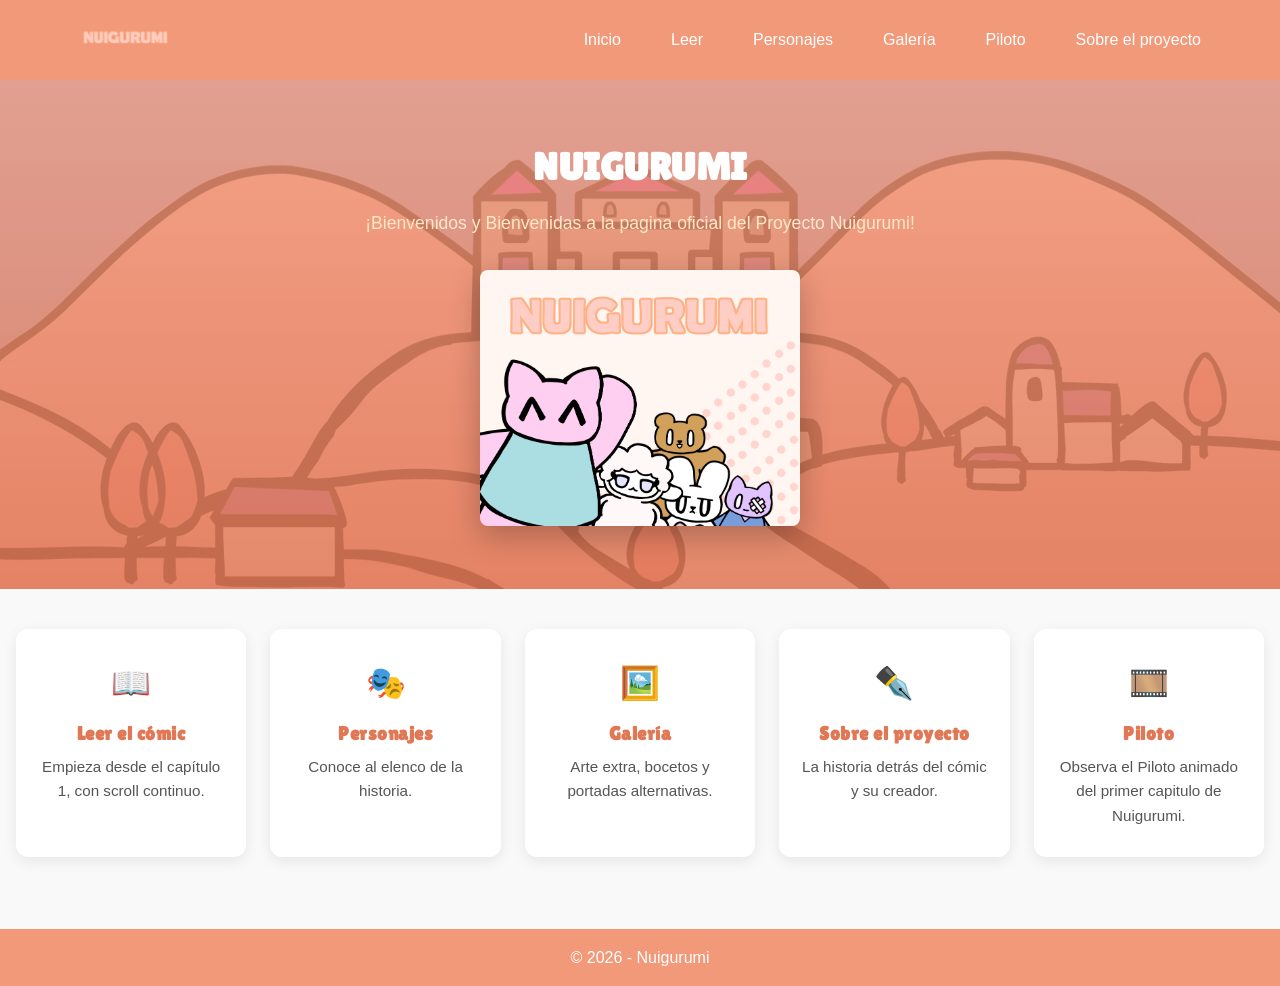
<file: index.html>
<!DOCTYPE html>
<html lang="es">
<head>
    <meta charset="UTF-8">
    <meta name="viewport" content="width=device-width, initial-scale=1.0">
    <title>Nuigurumi</title>
    <link rel="preconnect" href="https://fonts.googleapis.com">
    <link rel="preconnect" href="https://fonts.gstatic.com" crossorigin>
    <link href="https://fonts.googleapis.com/css2?family=Lilita+One&display=swap" rel="stylesheet">
    <link rel="stylesheet" href="estilos.css">
</head>
<body>
<header class="header">
  <nav class="navbar">
    <a href="index.html" class="logo">
      <img src="Multimedia/Nuigurumi.png" alt="Logo" />
    </a>

    <input type="checkbox" id="menu-toggle" class="menu-toggle" />
    <label for="menu-toggle" class="hamburger">
      <span></span>
      <span></span>
      <span></span>
    </label>

    <ul class="nav-links">
      <li><a href="index.html">Inicio</a></li>
      <li><a href="leer-cap1.html">Leer</a></li>
      <li><a href="personajes.html">Personajes</a></li>
      <li><a href="galeria.html">Galería</a></li>
      <li><a href="piloto.html">Piloto</a></li>
      <li><a href="sobre.html">Sobre el proyecto</a></li>
    </ul>
  </nav>
</header>

<section class="comic-hero">
  <h1>NUIGURUMI</h1>
  <p>¡Bienvenidos y Bienvenidas a la pagina oficial del Proyecto Nuigurumi!</p>
  <img src="Multimedia/Portada.png" alt="Portada del cómic" class="comic-portada">
</section>

<div class="comic-menu">
  <a href="leer-cap1.html" class="comic-card">
    <span class="icono">📖</span>
    <h3>Leer el cómic</h3>
    <p>Empieza desde el capítulo 1, con scroll continuo.</p>
  </a>
  <a href="personajes.html" class="comic-card">
    <span class="icono">🎭</span>
    <h3>Personajes</h3>
    <p>Conoce al elenco de la historia.</p>
  </a>
  <a href="galeria.html" class="comic-card">
    <span class="icono">🖼️</span>
    <h3>Galería</h3>
    <p>Arte extra, bocetos y portadas alternativas.</p>
  </a>
  <a href="sobre.html" class="comic-card">
    <span class="icono">✒️</span>
    <h3>Sobre el proyecto</h3>
    <p>La historia detrás del cómic y su creador.</p>
  </a>
    <a href="piloto.html" class="comic-card">
    <span class="icono">🎞️</span>
    <h3>Piloto</h3>
    <p>Observa el Piloto animado del primer capitulo de Nuigurumi.</p>
  </a>
</div>

<footer>
    <p>&copy; 2026 - Nuigurumi</p>
</footer>
</body>
</html>
</file>
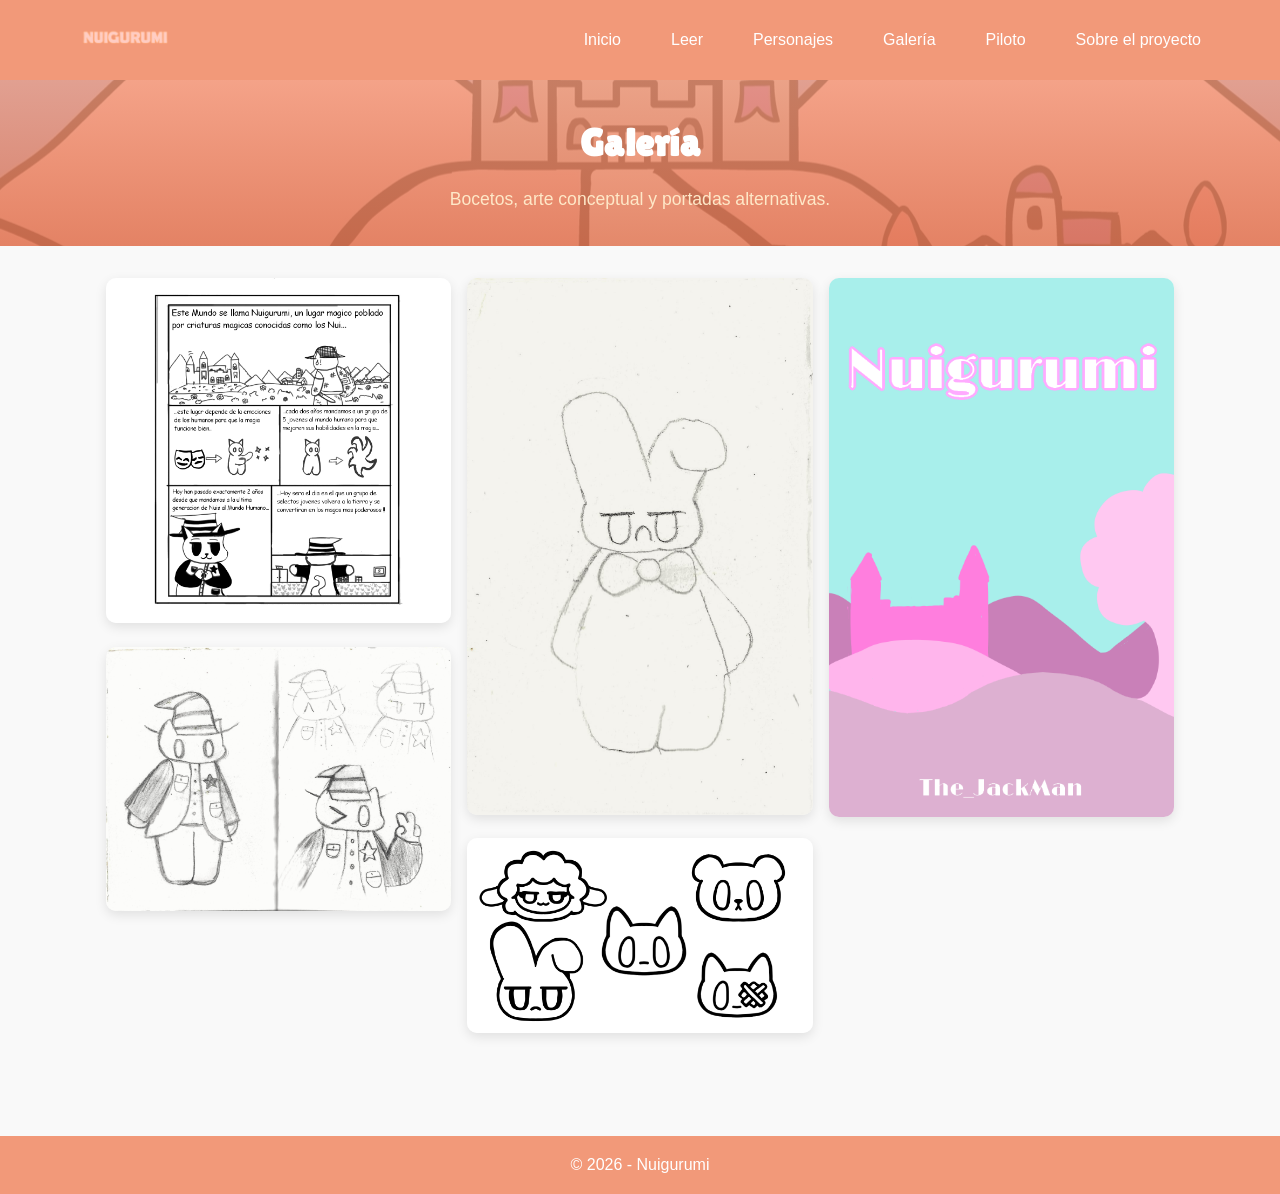
<file: galeria.html>
<!DOCTYPE html>
<html lang="es">
<head>
    <meta charset="UTF-8">
    <meta name="viewport" content="width=device-width, initial-scale=1.0">
    <title>Nuigurumi</title>
    <link rel="preconnect" href="https://fonts.googleapis.com">
    <link rel="preconnect" href="https://fonts.gstatic.com" crossorigin>
    <link href="https://fonts.googleapis.com/css2?family=Lilita+One&display=swap" rel="stylesheet">
    <link rel="stylesheet" href="estilos.css">
</head>
<body>
<header class="header">
  <nav class="navbar">
    <a href="index.html" class="logo">
      <img src="Multimedia/Nuigurumi.png" alt="Logo" />
    </a>

    <input type="checkbox" id="menu-toggle" class="menu-toggle" />
    <label for="menu-toggle" class="hamburger">
      <span></span>
      <span></span>
      <span></span>
    </label>

    <ul class="nav-links">
      <li><a href="index.html">Inicio</a></li>
      <li><a href="leer-cap1.html">Leer</a></li>
      <li><a href="personajes.html">Personajes</a></li>
      <li><a href="galeria.html">Galería</a></li>
      <li><a href="piloto.html">Piloto</a></li>
      <li><a href="sobre.html">Sobre el proyecto</a></li>
    </ul>
  </nav>
</header>

<section class="comic-hero" style="padding: 2rem 1rem;">
  <h1>Galería</h1>
  <p>Bocetos, arte conceptual y portadas alternativas.</p>
</section>

<!--
  INSTRUCCIONES: agrega una <img> por cada pieza de arte extra.
  El diseño acomoda las imágenes en columnas tipo "mosaico" automáticamente.
-->
<div class="galeria-grid">
  <img src="Multimedia/WhatsApp Image 2026-08-07 at 6.08.18 PM.jpeg" alt="Arte 1">
  <img src="Multimedia/Ofelia_1.jpg" alt="Arte 2">
  <img src="Multimedia/BomBon.jpg" alt="Arte 3">
  <img src="Multimedia/todo el grupo.png" alt="Arte 4">
  <img src="Multimedia/PortadaVieja.png" alt="Arte 5">
</div>

<footer>
    <p>&copy; 2026 - Nuigurumi</p>
</footer>
</body>
</html>
</file>
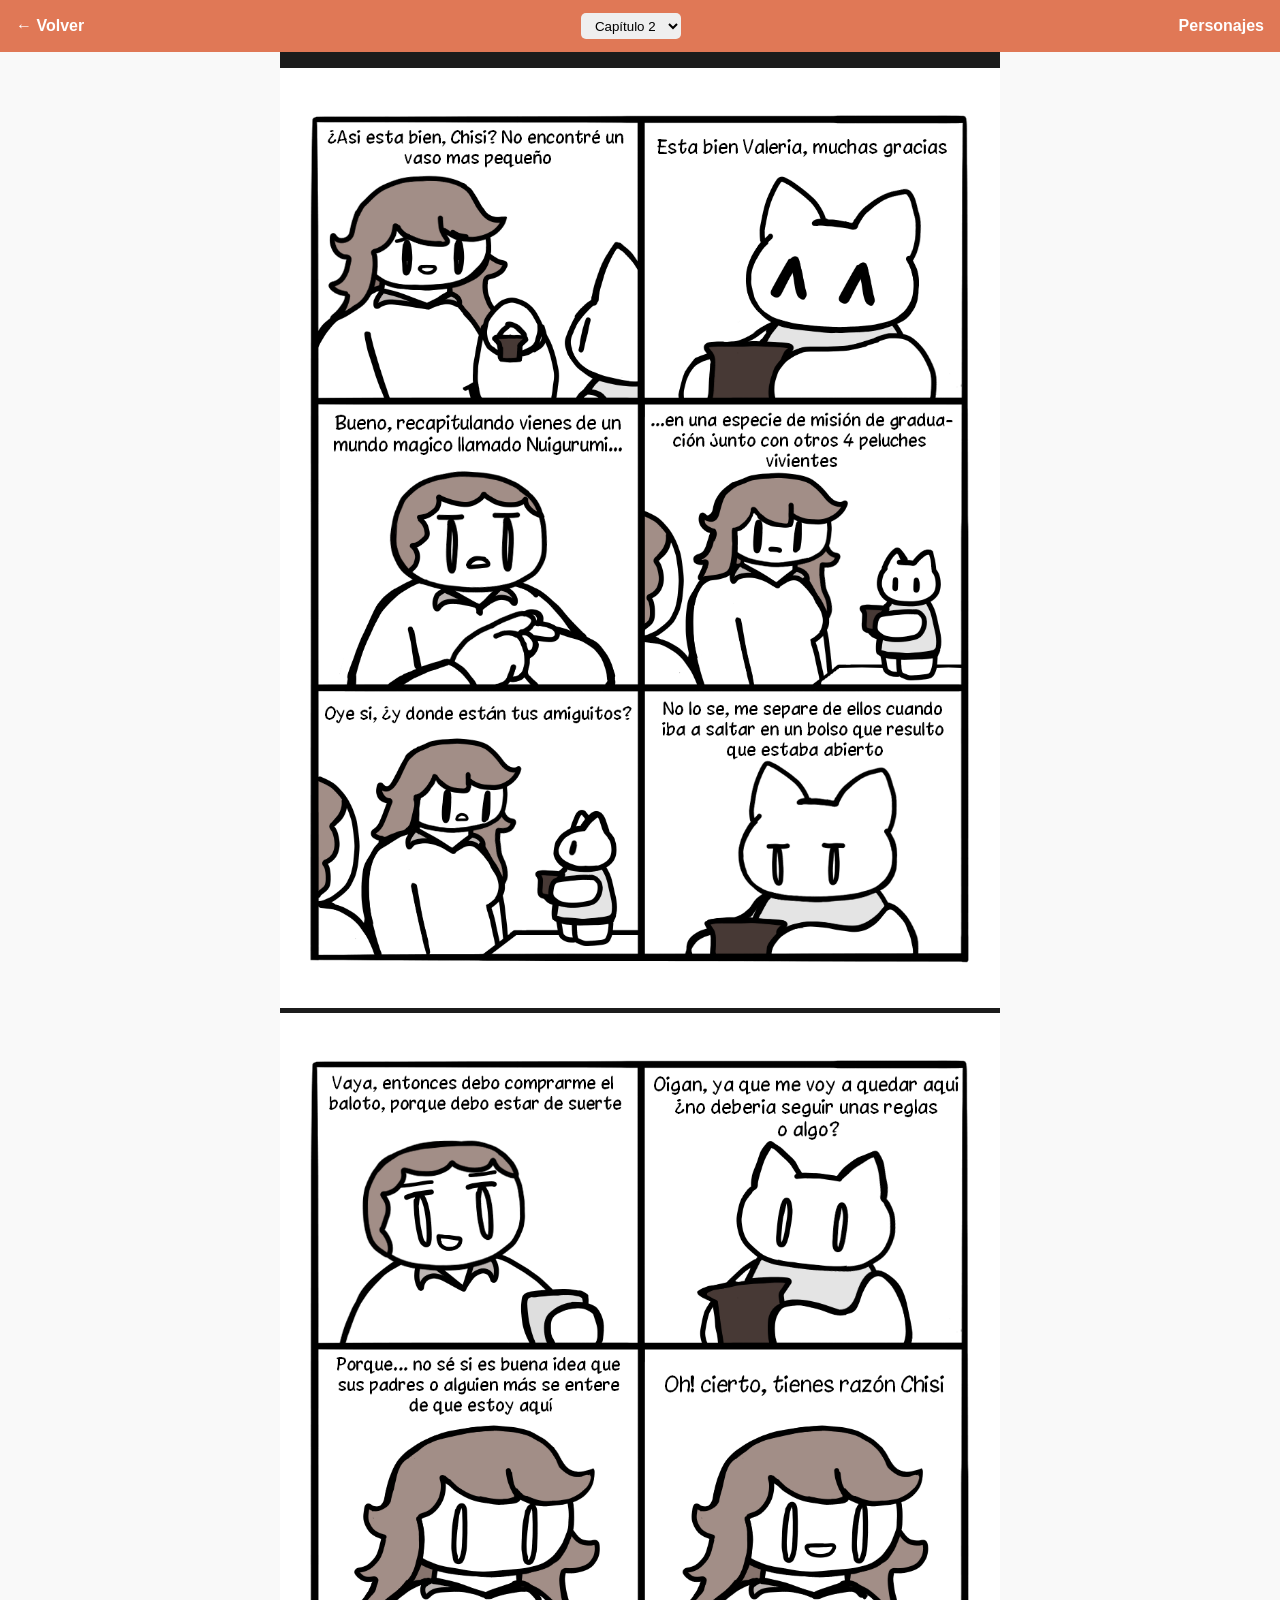
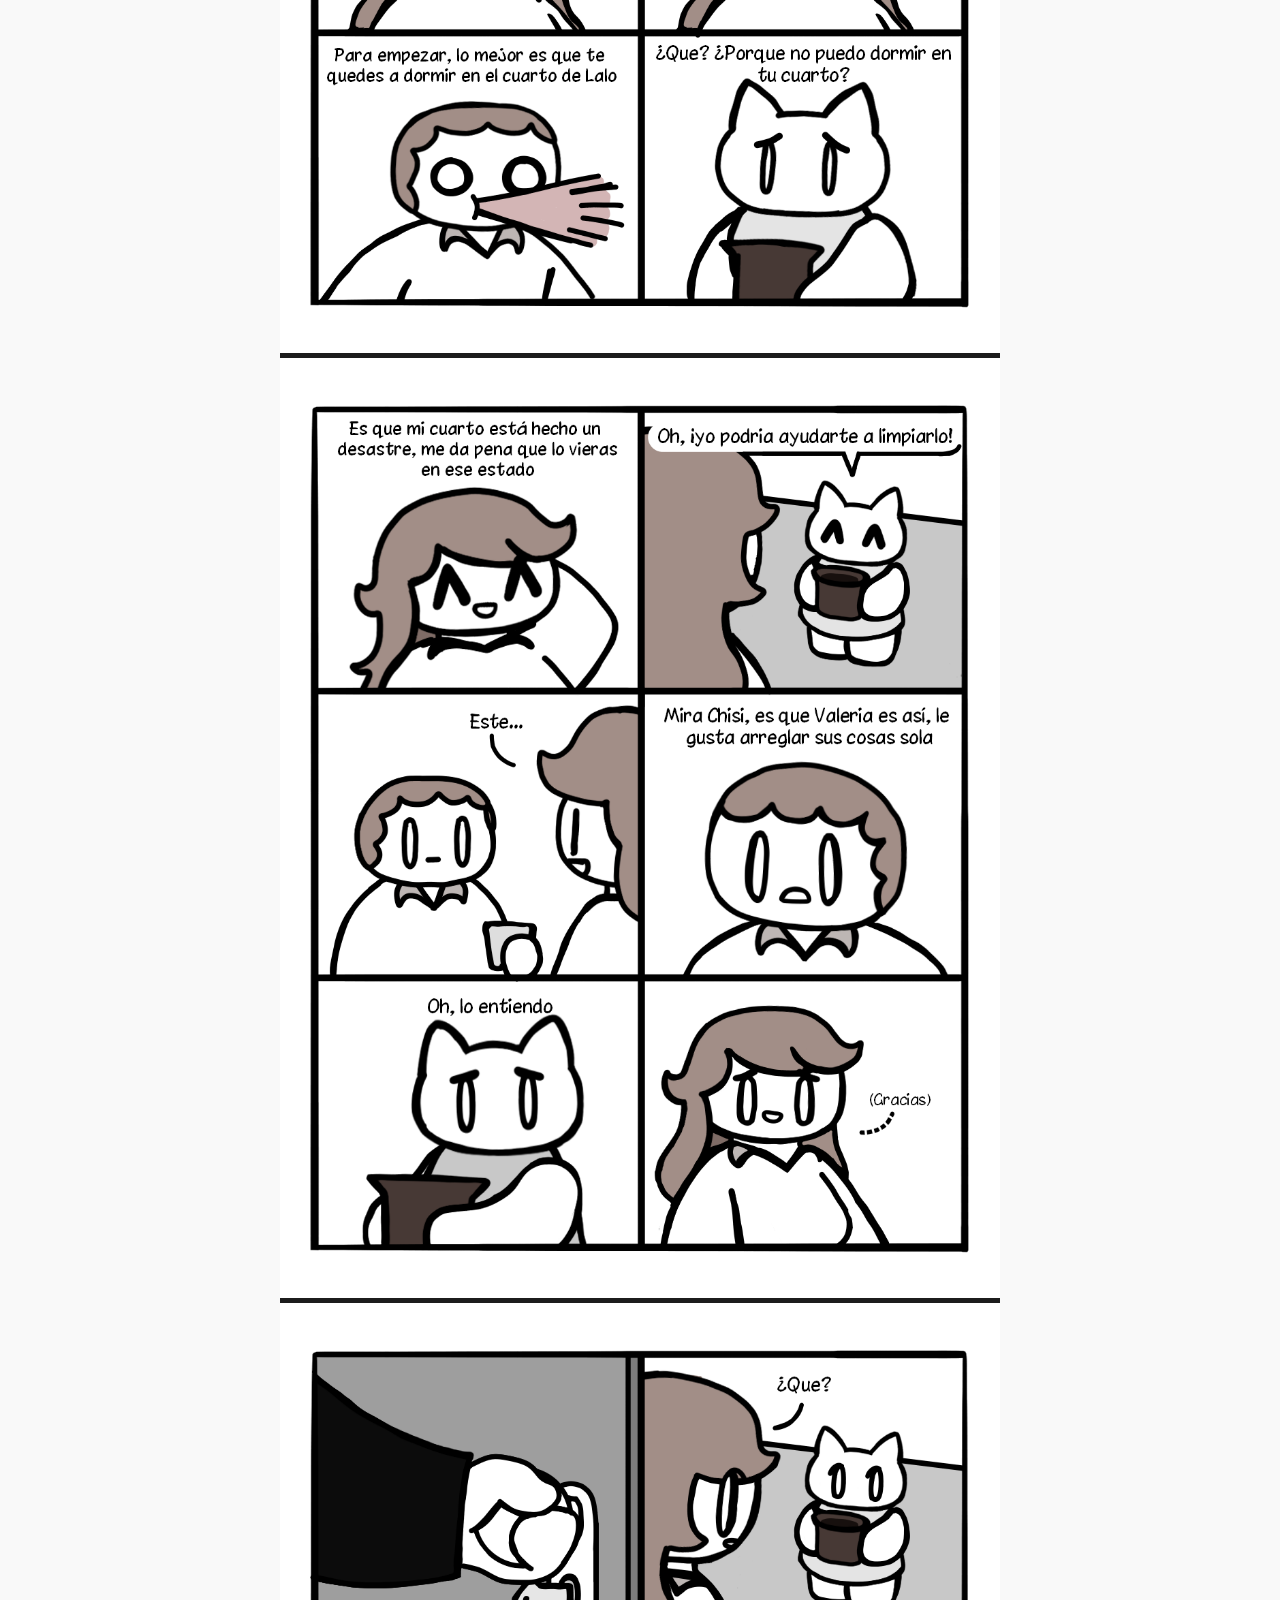
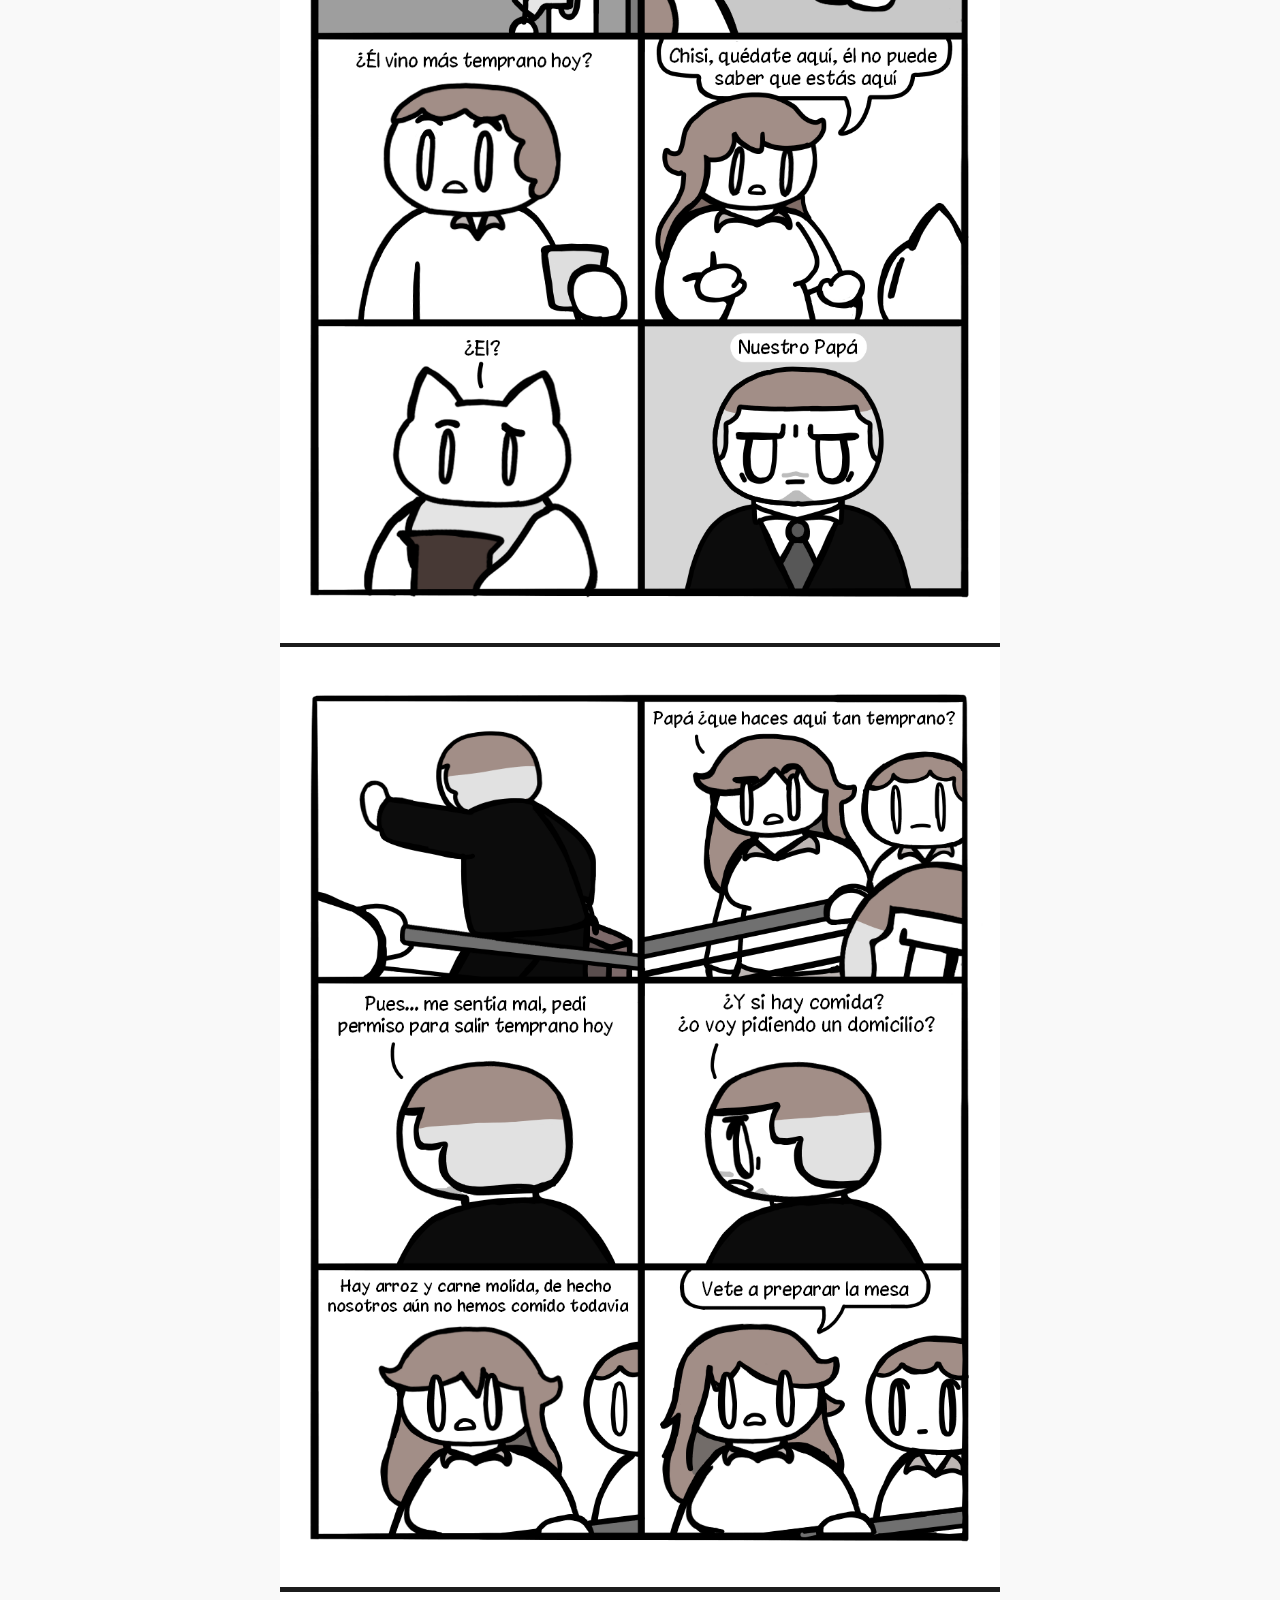
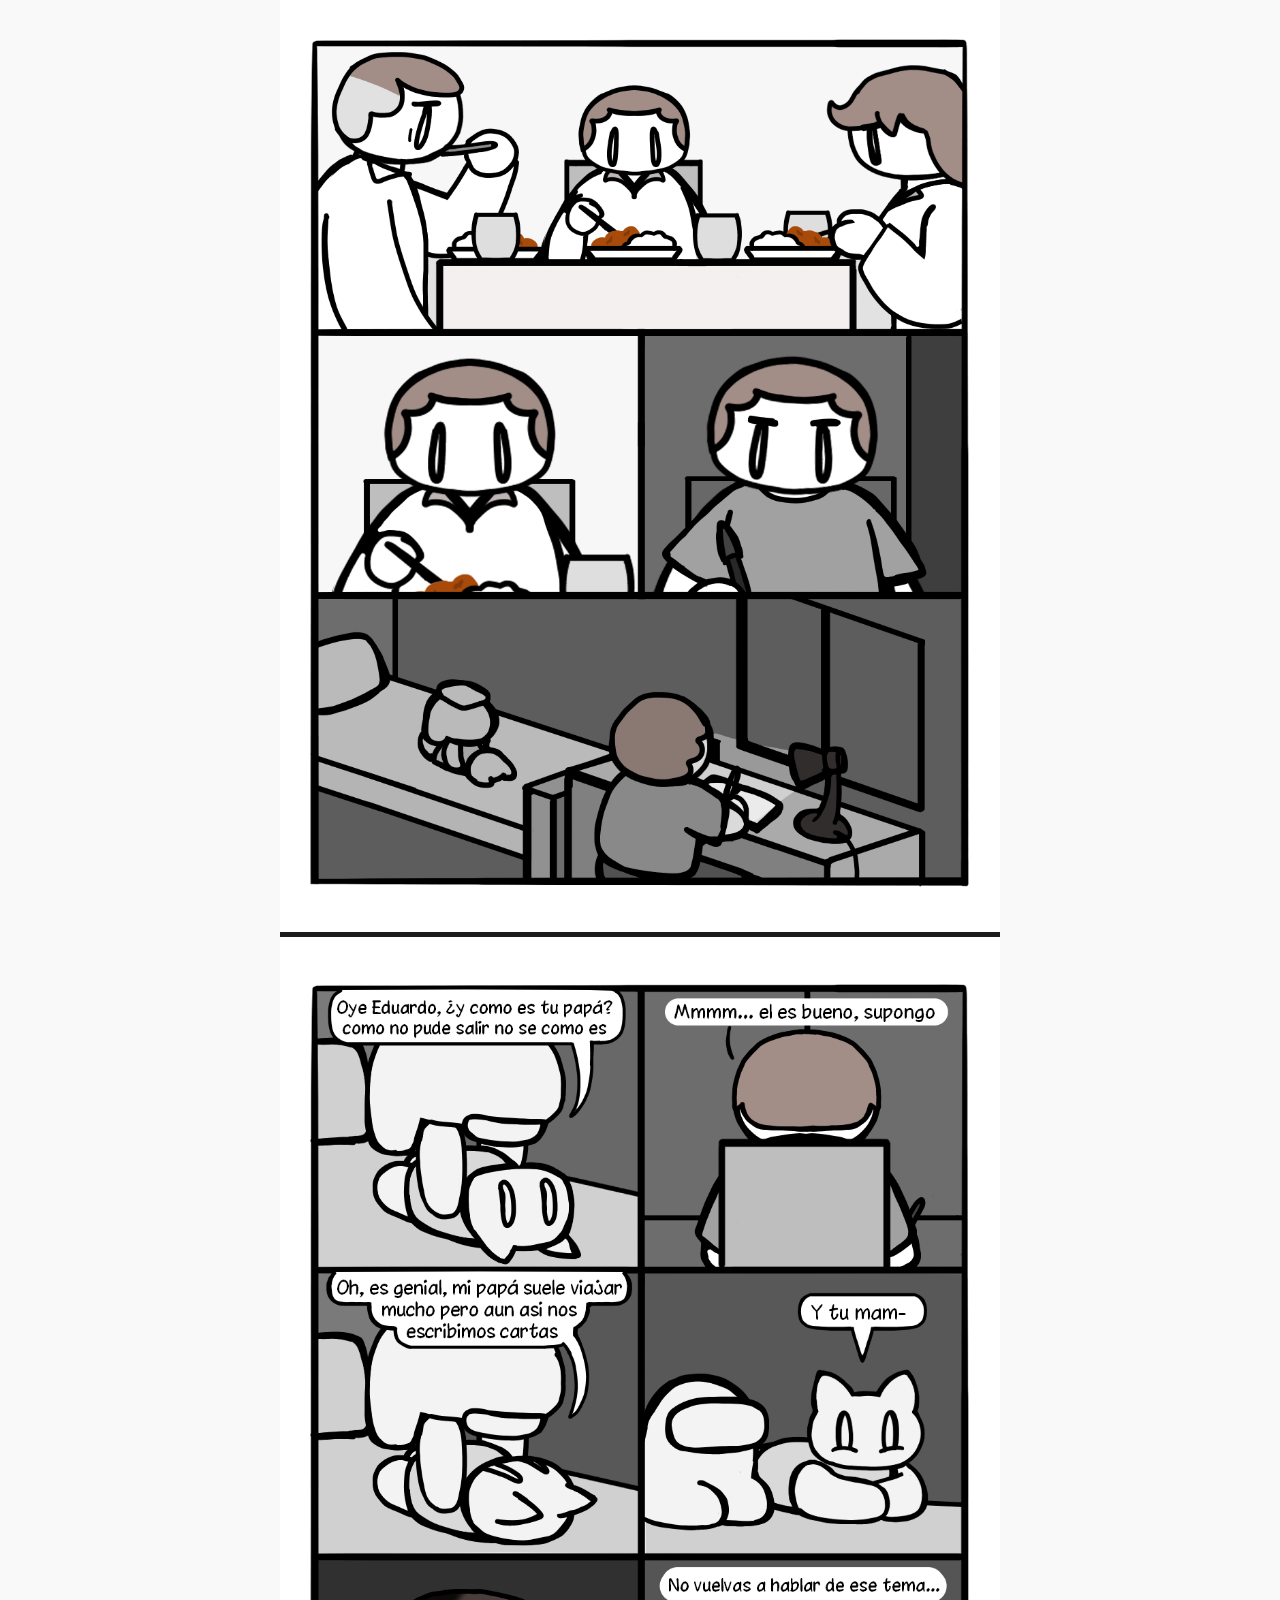
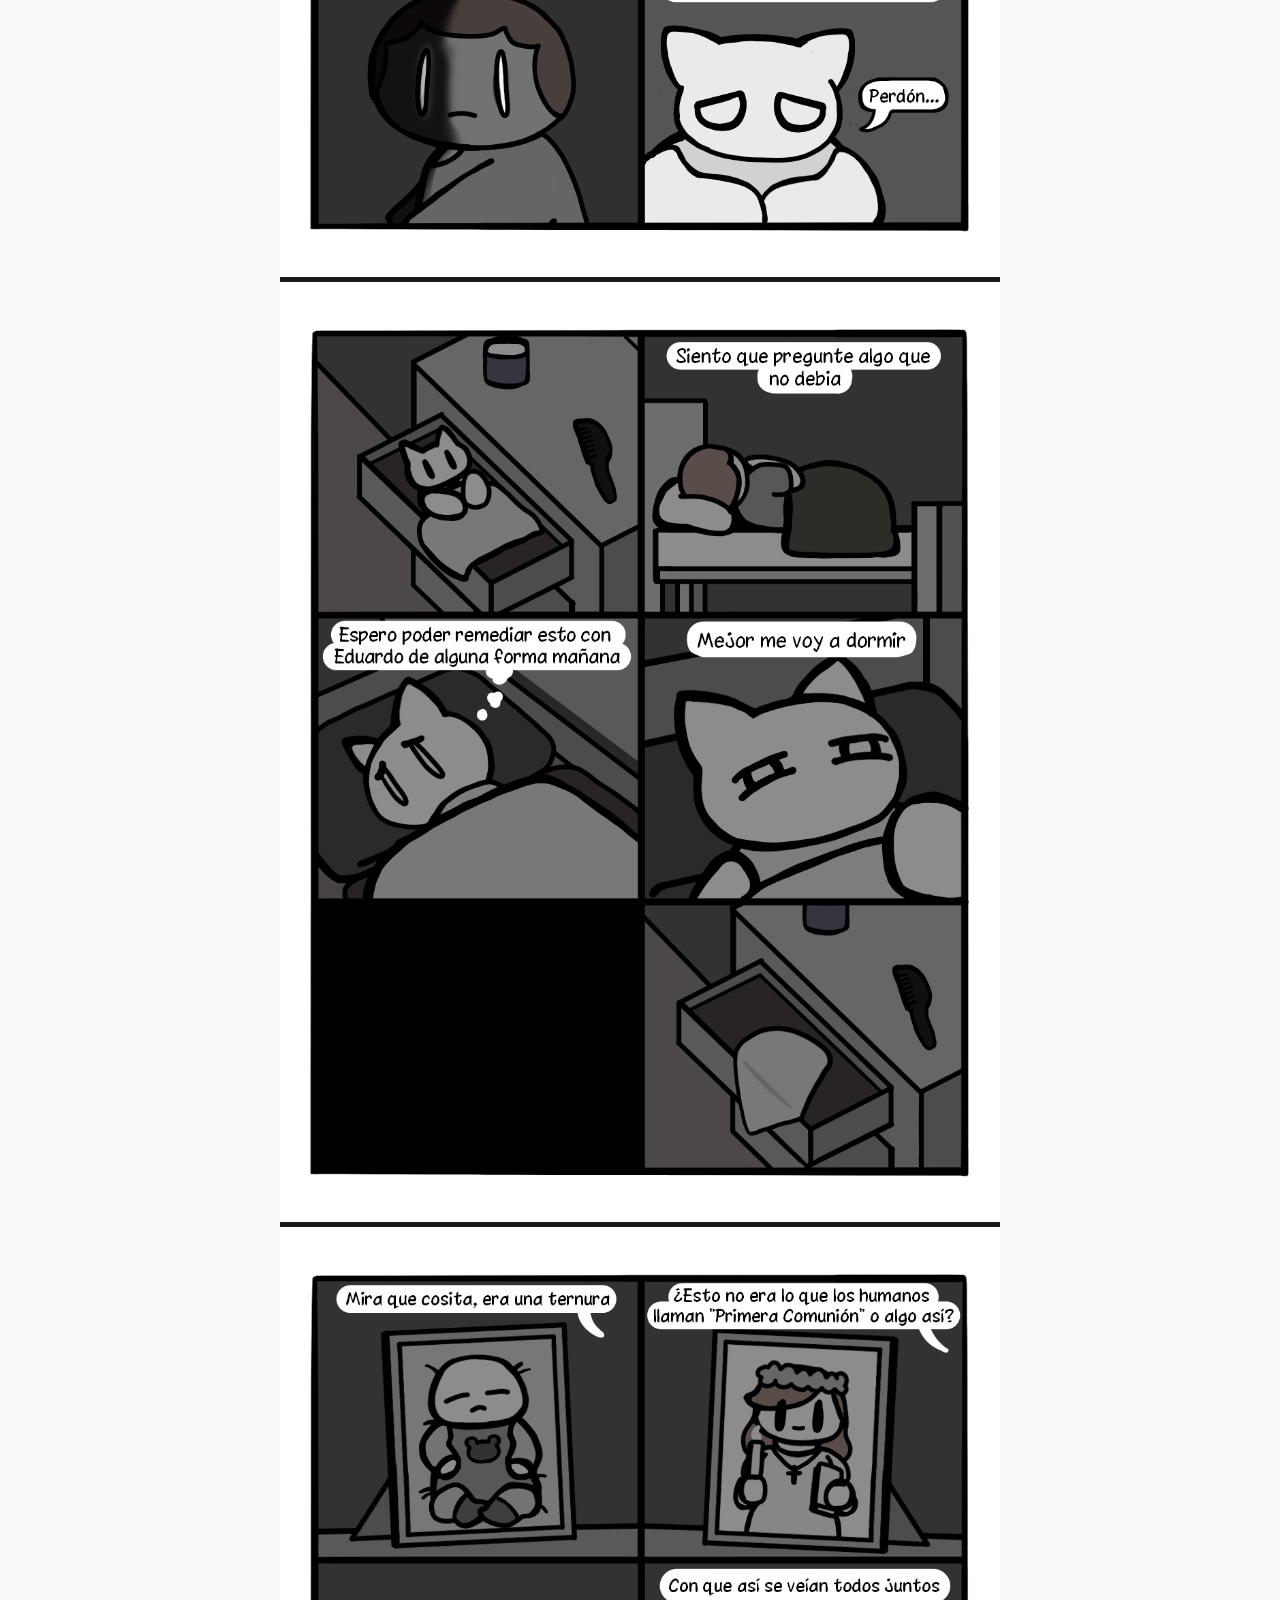
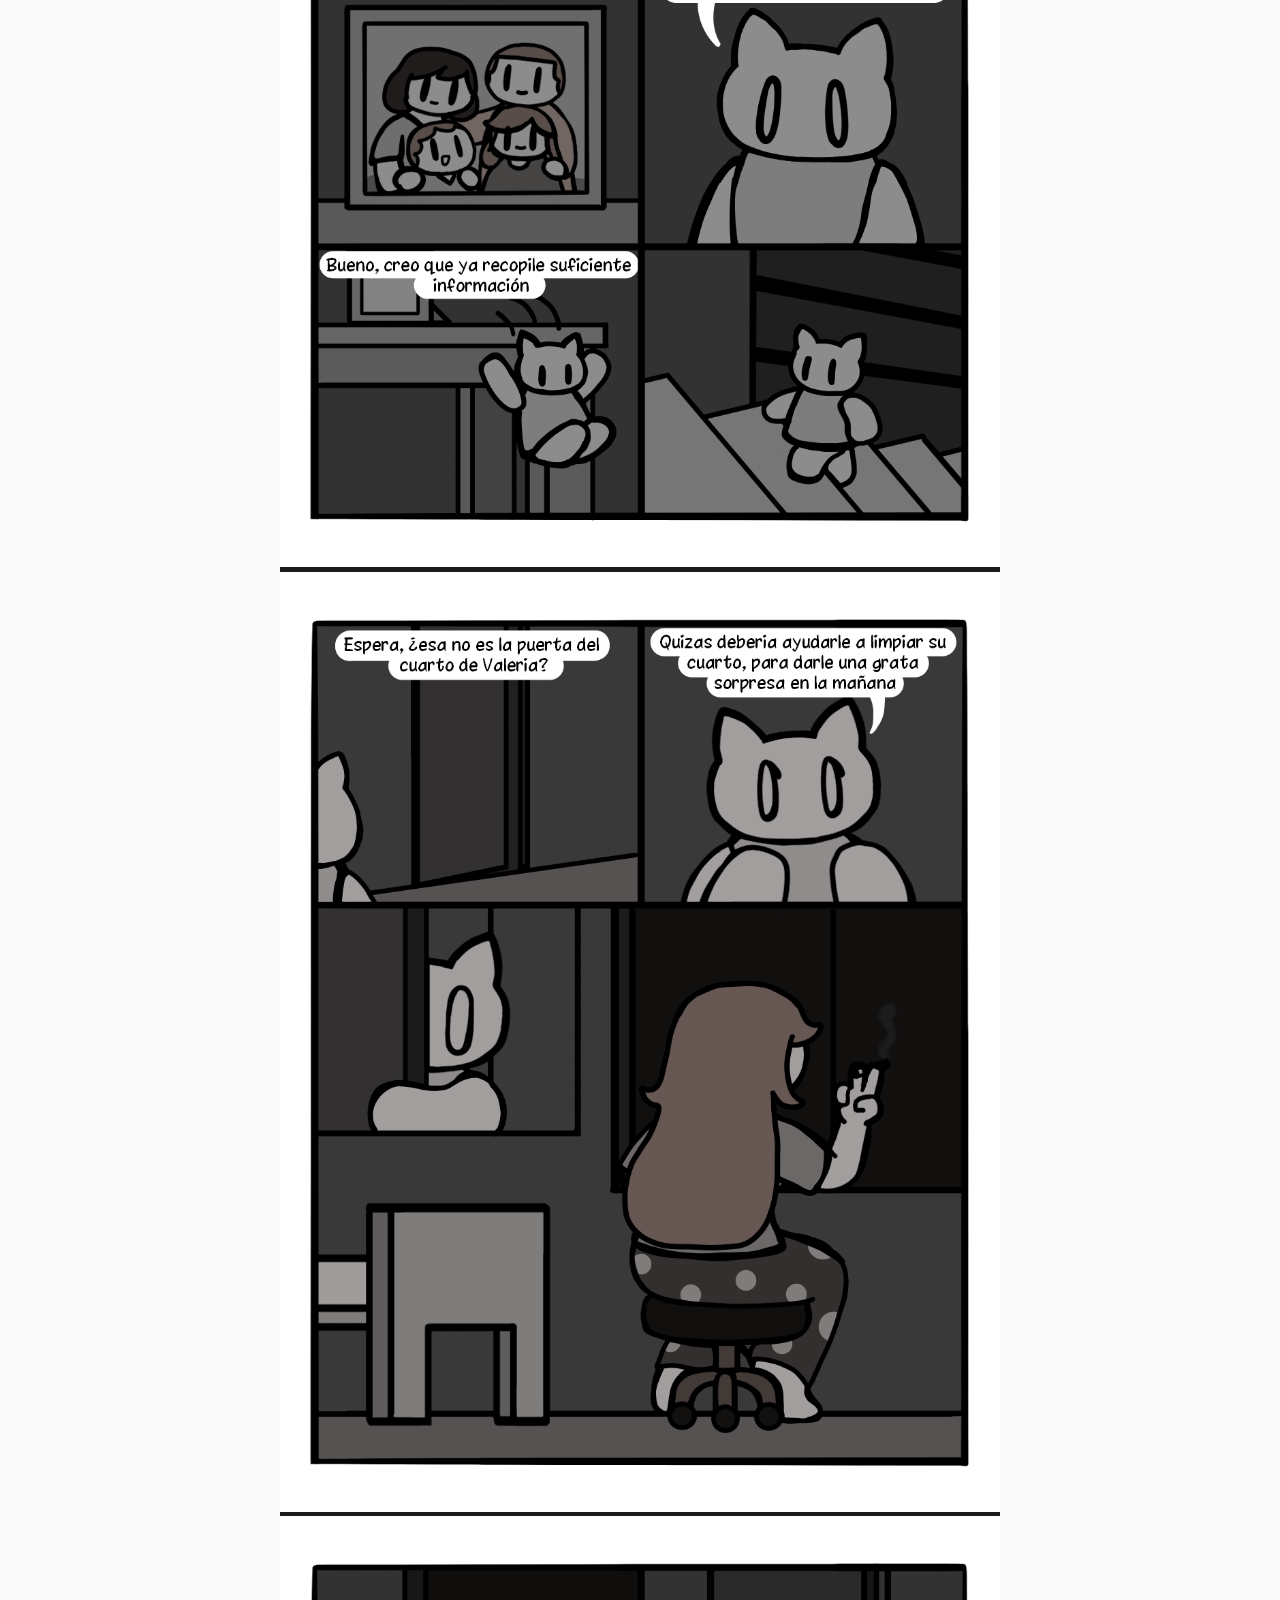
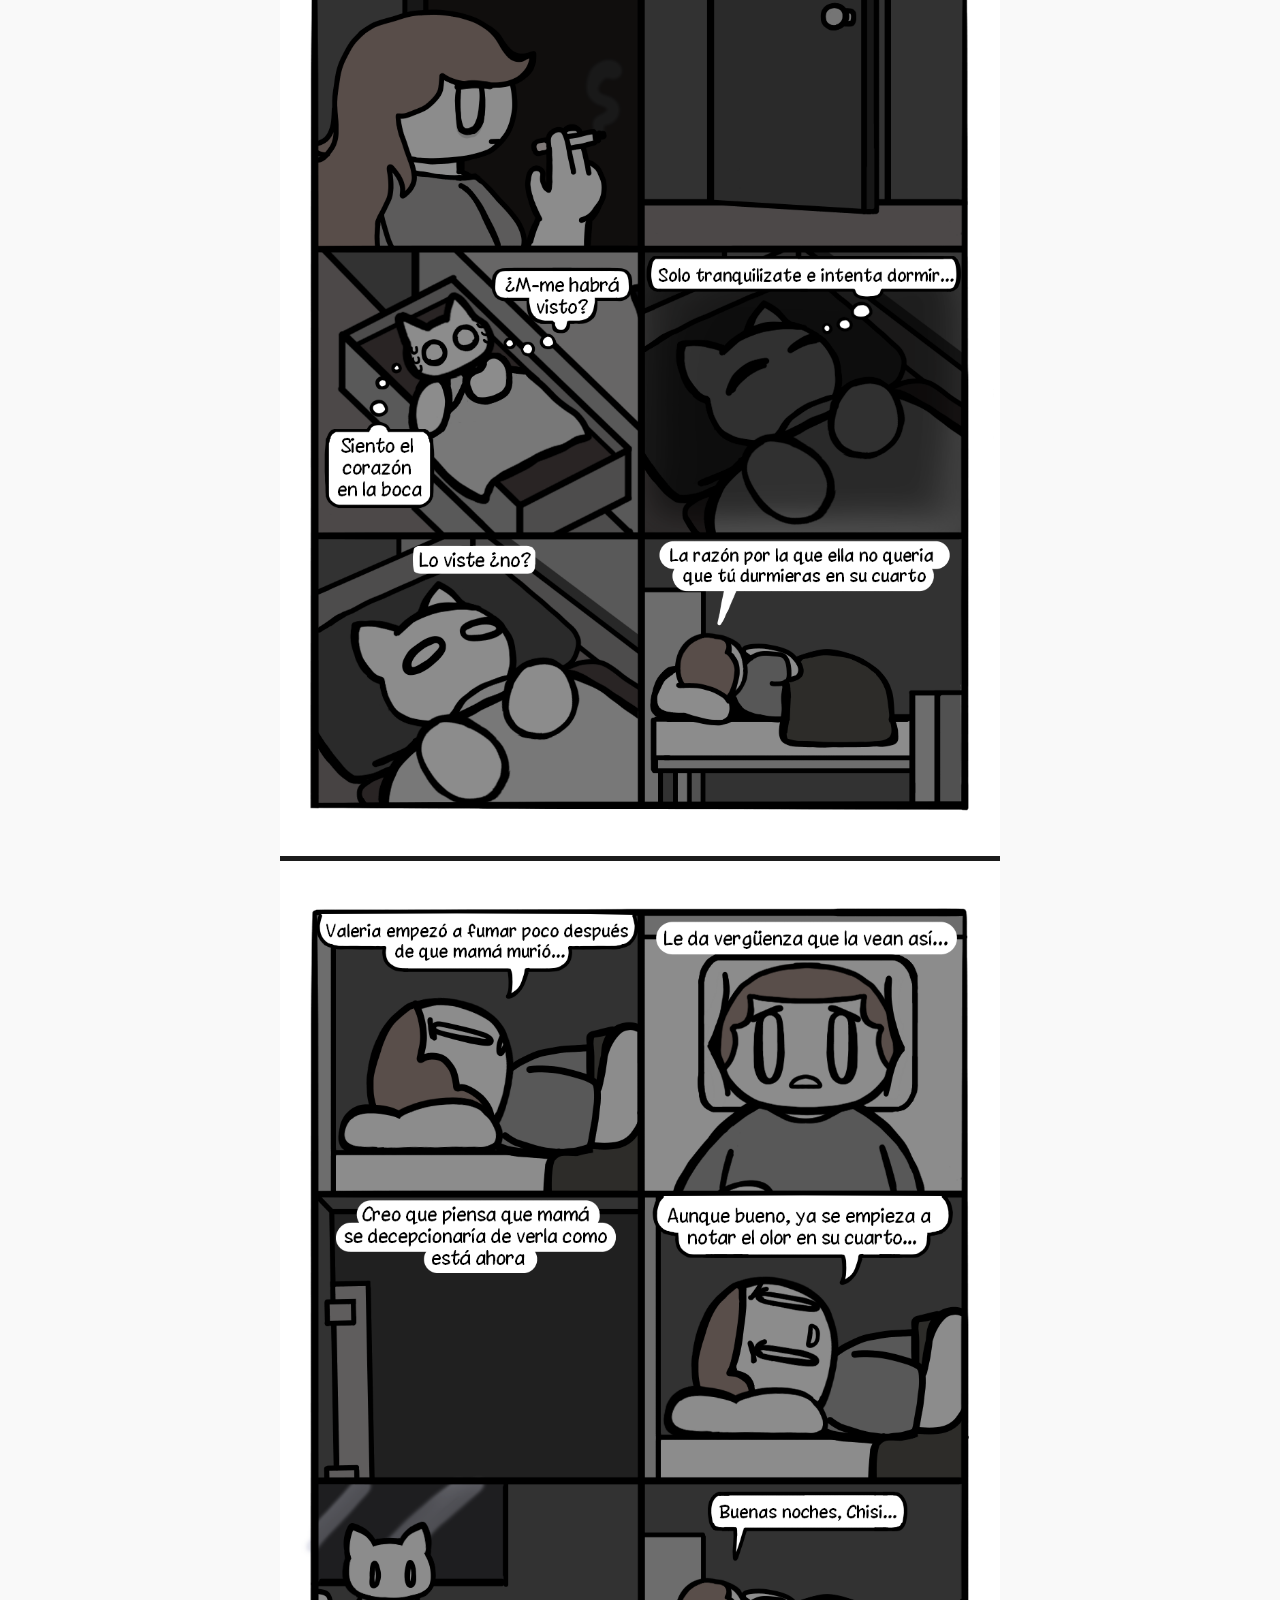
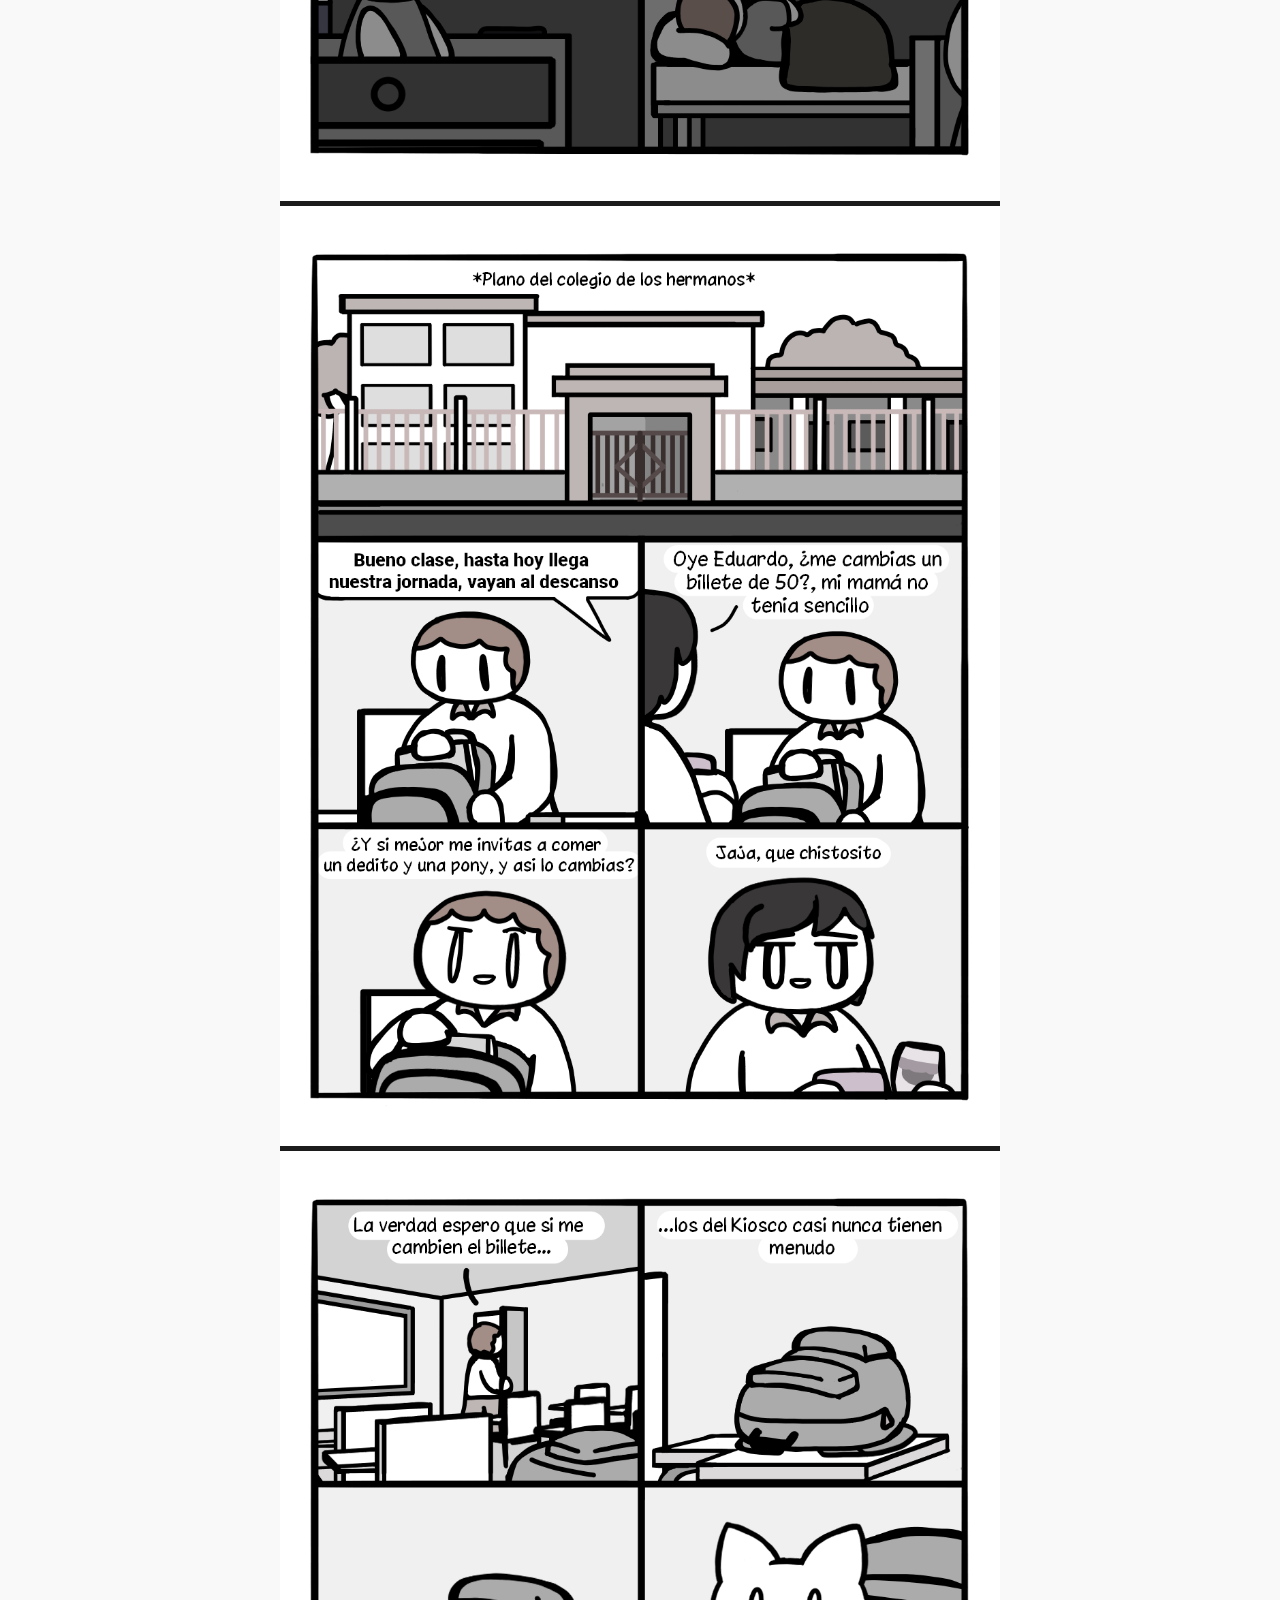
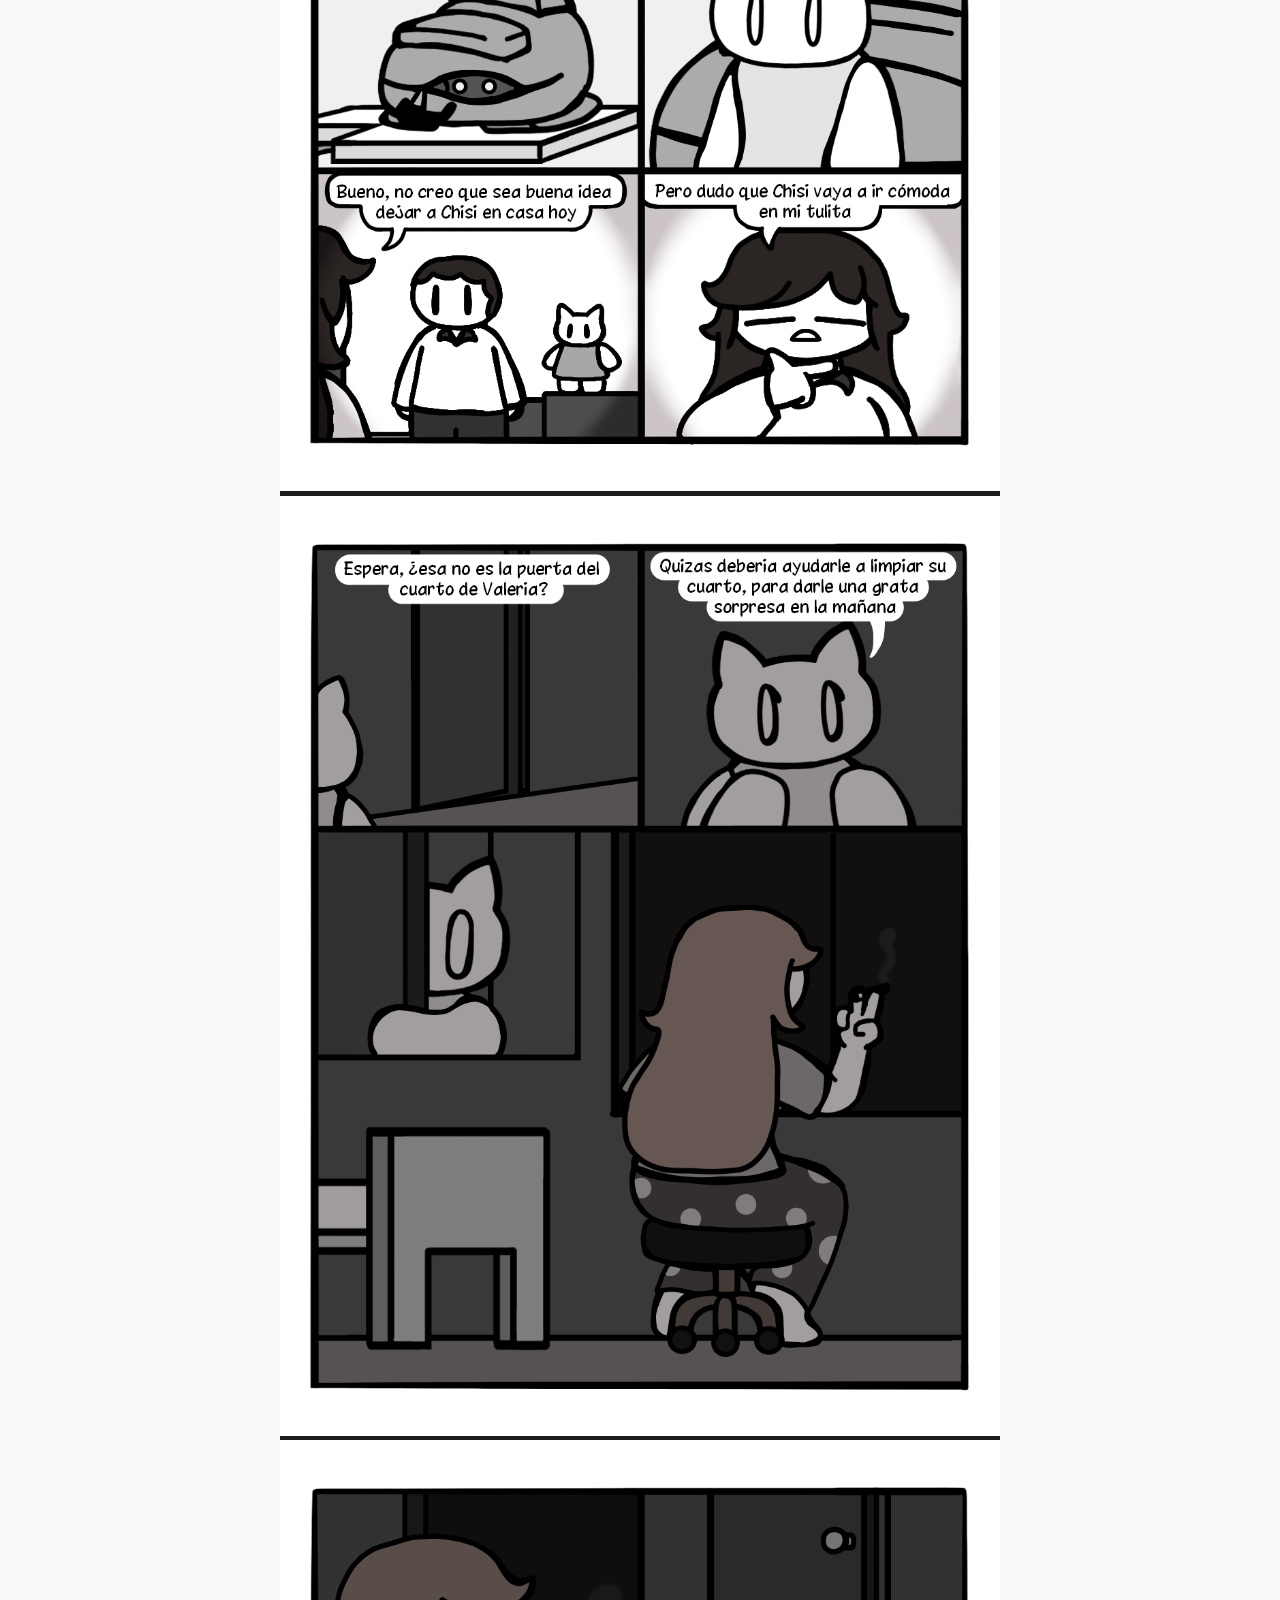
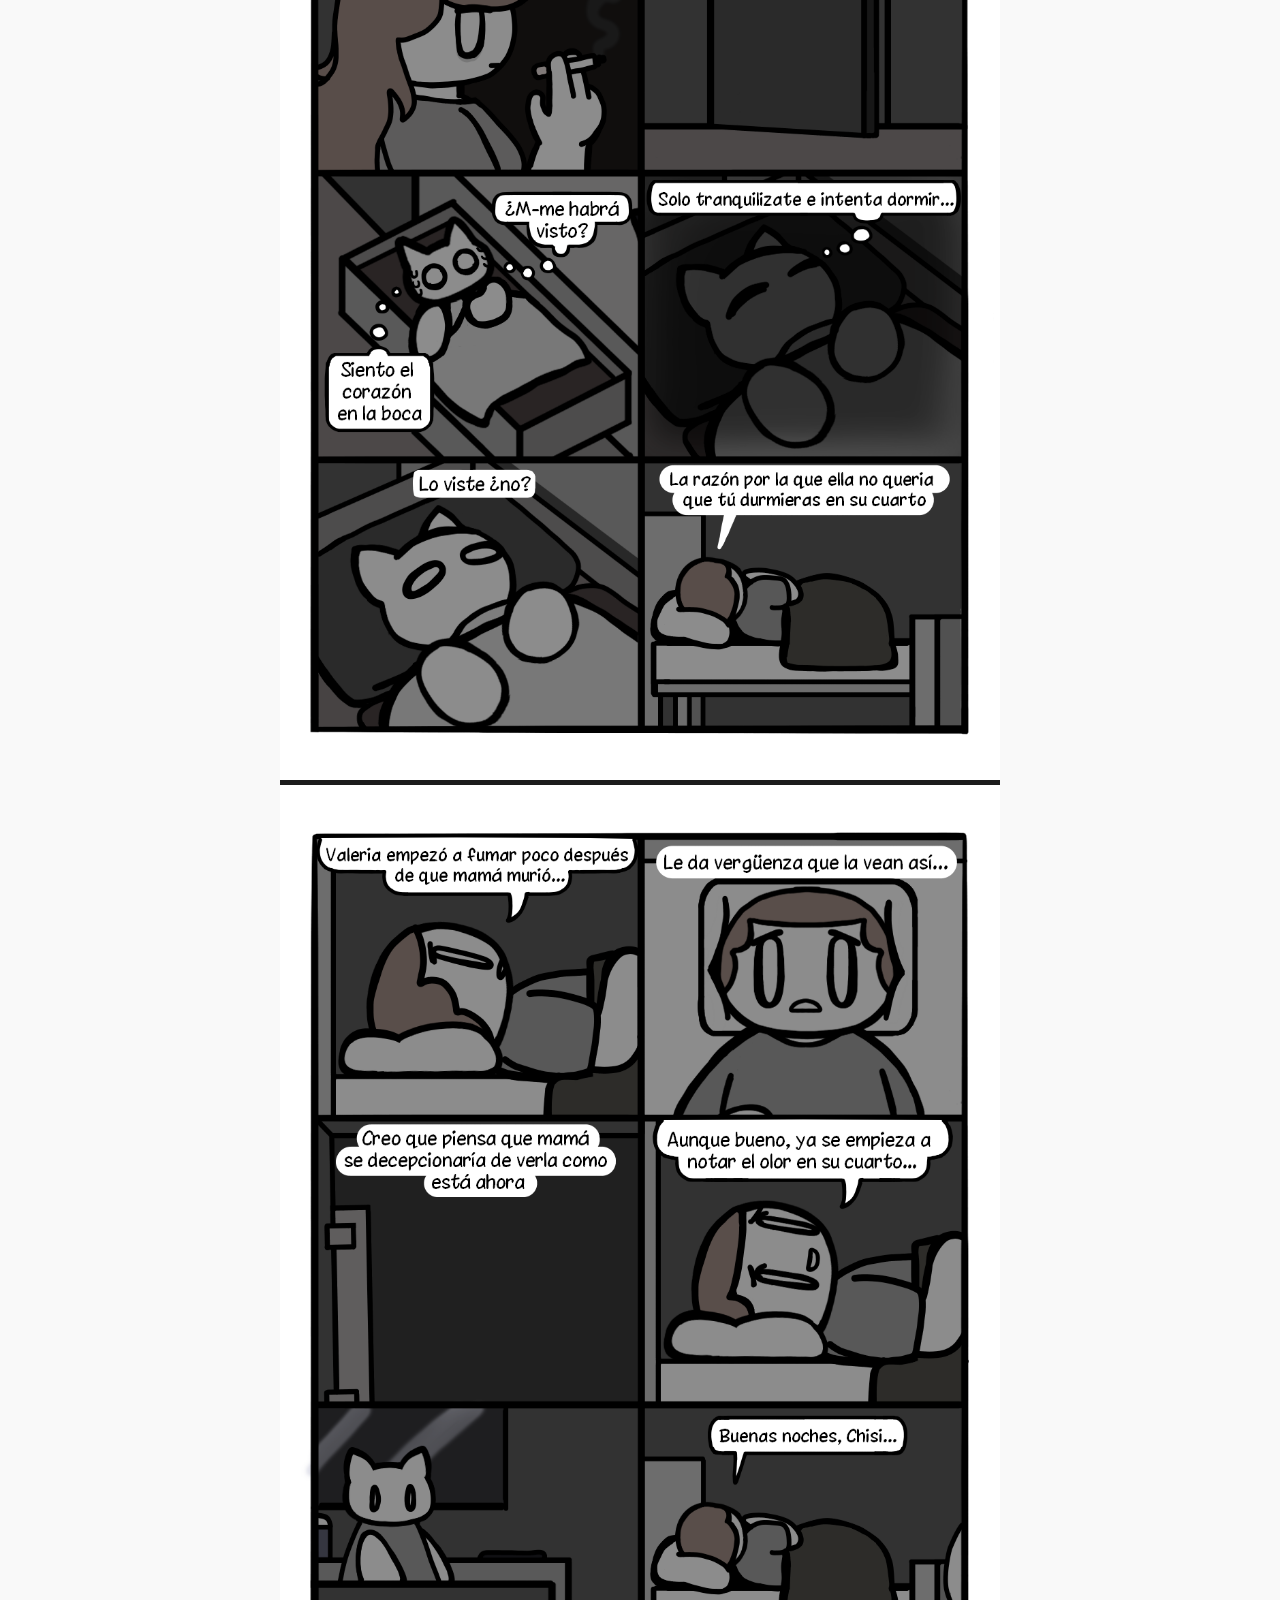
<file: leer-cap2.html>
<!DOCTYPE html>
<html lang="es">
<head>
    <meta charset="UTF-8">
    <meta name="viewport" content="width=device-width, initial-scale=1.0">
    <title>Leer Cómic - Capítulo 2</title>
    <link rel="preconnect" href="https://fonts.googleapis.com">
    <link rel="preconnect" href="https://fonts.gstatic.com" crossorigin>
    <link href="https://fonts.googleapis.com/css2?family=Lilita+One&display=swap" rel="stylesheet">
    <link rel="stylesheet" href="estilos.css">
</head>
<body>

<div class="lector-barra">
  <a href="index.html">&larr; Volver</a>

  <select id="selector-capitulo" onchange="if(this.value) window.location.href=this.value;">
    <option value="leer-cap1.html">Capítulo 1</option>
    <option value="leer-cap2.html" selected>Capítulo 2</option>
    <!-- Cuando tengas más capítulos, agrega opciones aquí, ej: -->
    <!-- <option value="leer-cap3.html">Capítulo 3</option> -->
  </select>

  <a href="personajes.html">Personajes</a>
</div>

<!--
  INSTRUCCIONES:
  Agrega aquí una <img> por cada página del capítulo 2, en orden
  Reemplaza "Multimedia/comic/cap2-pagXX.png" por el nombre real de tus archivos
  (sugiero nombrarlos con el capítulo incluido, ej: cap2-pag01.png, para no
  confundirlos con las imágenes del capítulo 1 en la misma carpeta).
-->
<div class="paginas-comic">
  <img src="Multimedia/comic/Pag 32.png" alt="Página 32">
  <img src="Multimedia/comic/Pag 33.png" alt="Página 33">
  <img src="Multimedia/comic/Pag 34.png" alt="Página 34">
  <img src="Multimedia/comic/Pag 35.png" alt="Página 35"> 
  <img src="Multimedia/comic/Pag 36.png" alt="Página 36"> 
  <img src="Multimedia/comic/Pag 37.png" alt="Página 37">
  <img src="Multimedia/comic/Pag 38.png" alt="Página 38">
  <img src="Multimedia/comic/Pag 39.png" alt="Página 39">  
  <img src="Multimedia/comic/Pag 40.png" alt="Página 40">
  <img src="Multimedia/comic/Pag 41.png" alt="Página 41">
  <img src="Multimedia/comic/Pag 42.png" alt="Página 42">
  <img src="Multimedia/comic/Pag 43.png" alt="Página 43">
  <img src="Multimedia/comic/Pag 44.png" alt="Página 44">
  <img src="Multimedia/comic/Pag 45.png" alt="Página 45">
  <img src="Multimedia/comic/Pag 41.png" alt="Página 46">
  <img src="Multimedia/comic/Pag 42.png" alt="Página 47">
  <img src="Multimedia/comic/Pag 43.png" alt="Página 48">
  <img src="Multimedia/comic/Pag 44.png" alt="Página 49">
  <img src="Multimedia/comic/Pag 45.png" alt="Página 50">
  <img src="Multimedia/comic/Pag 44.png" alt="Página 51">
  <img src="Multimedia/comic/Pag 45.png" alt="Página 52">
    
  <!-- Agrega el resto de páginas del capítulo 2 aquí -->
</div>

<div class="fin-capitulo">
  <p>Fin del Capítulo 2</p>
  <a href="index.html">Volver al inicio del cómic</a>
</div>

</body>
</html>
</file>
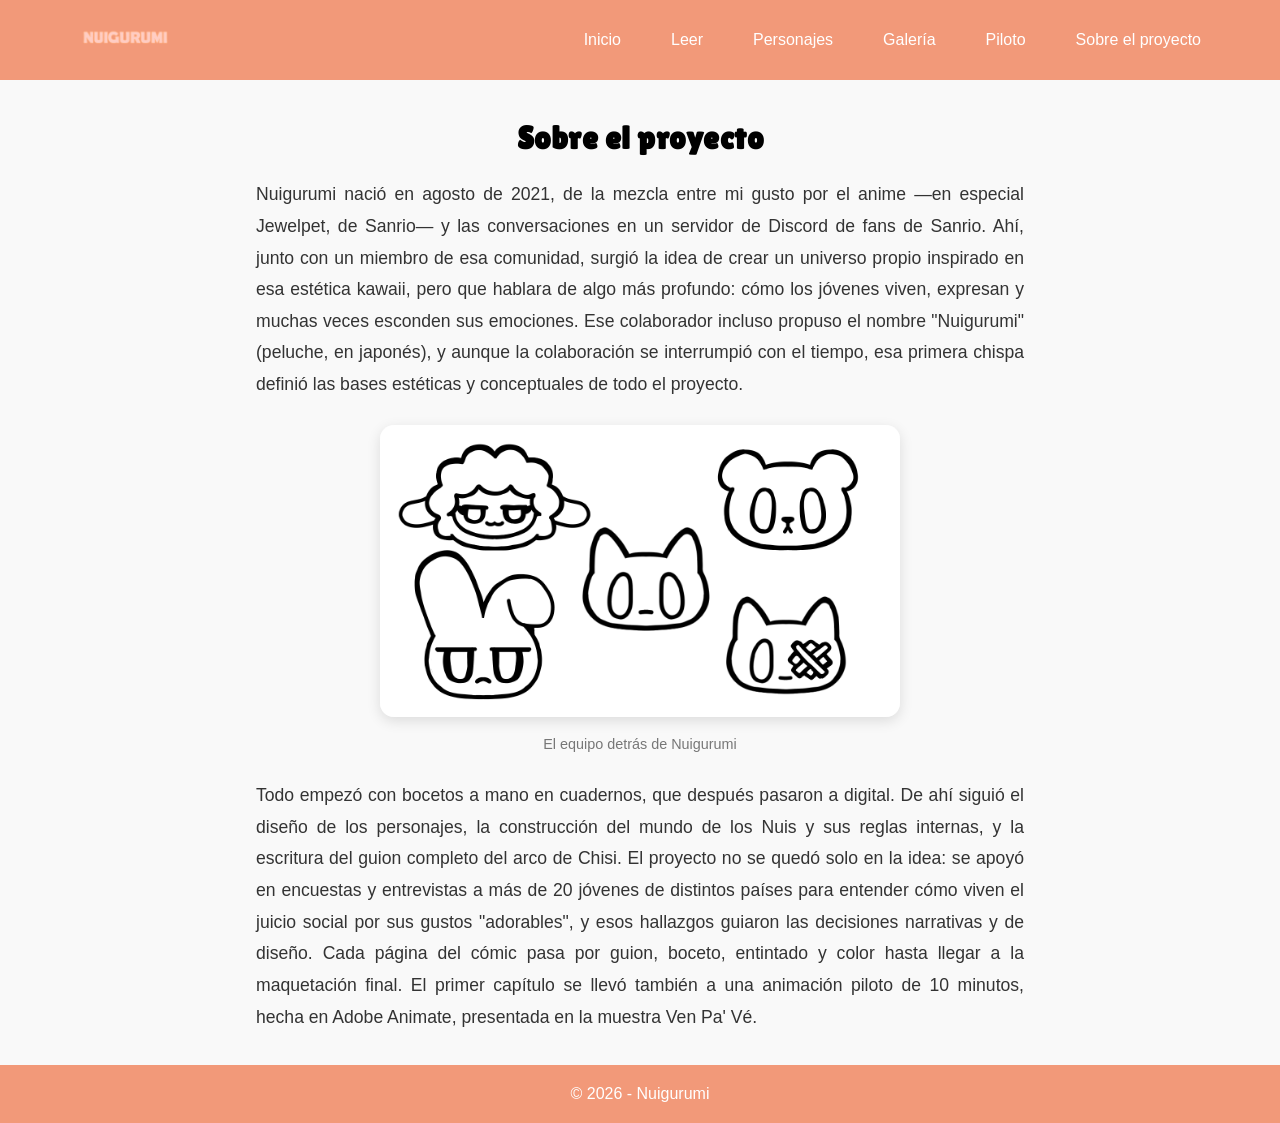
<file: sobre.html>
<!DOCTYPE html>
<html lang="es">
<head>
    <meta charset="UTF-8">
    <meta name="viewport" content="width=device-width, initial-scale=1.0">
    <title>Nuigurumi</title>
    <link rel="preconnect" href="https://fonts.googleapis.com">
    <link rel="preconnect" href="https://fonts.gstatic.com" crossorigin>
    <link href="https://fonts.googleapis.com/css2?family=Lilita+One&display=swap" rel="stylesheet">
    <link rel="stylesheet" href="estilos.css">
</head>
<body>
<header class="header">
  <nav class="navbar">
    <a href="index.html" class="logo">
      <img src="Multimedia/Nuigurumi.png" alt="Logo" />
    </a>

    <input type="checkbox" id="menu-toggle" class="menu-toggle" />
    <label for="menu-toggle" class="hamburger">
      <span></span>
      <span></span>
      <span></span>
    </label>

    <ul class="nav-links">
      <li><a href="index.html">Inicio</a></li>
      <li><a href="leer-cap1.html">Leer</a></li>
      <li><a href="personajes.html">Personajes</a></li>
      <li><a href="galeria.html">Galería</a></li>
      <li><a href="piloto.html">Piloto</a></li>
      <li><a href="sobre.html">Sobre el proyecto</a></li>
    </ul>
  </nav>
</header>

<main class="sobre-mi">
  <h1>Sobre el proyecto</h1>

 <p>
    Nuigurumi nació en agosto de 2021, de la mezcla entre mi gusto por el anime
    —en especial Jewelpet, de Sanrio— y las conversaciones en un servidor de
    Discord de fans de Sanrio. Ahí, junto con un miembro de esa comunidad, surgió
    la idea de crear un universo propio inspirado en esa estética kawaii, pero
    que hablara de algo más profundo: cómo los jóvenes viven, expresan y muchas
    veces esconden sus emociones. Ese colaborador incluso propuso el nombre
    "Nuigurumi" (peluche, en japonés), y aunque la colaboración se interrumpió
    con el tiempo, esa primera chispa definió las bases estéticas y conceptuales
    de todo el proyecto.
  </p>

     <figure class="sobre-imagen">
    <img src="Multimedia/todo el grupo.png" alt="Los autores de Nuigurumi">
    <figcaption>El equipo detrás de Nuigurumi</figcaption>
  </figure>
    
  <p>
    Todo empezó con bocetos a mano en cuadernos, que después pasaron a digital.
    De ahí siguió el diseño de los personajes, la construcción del mundo de los
    Nuis y sus reglas internas, y la escritura del guion completo del arco de
    Chisi. El proyecto no se quedó solo en la idea: se apoyó en encuestas y
    entrevistas a más de 20 jóvenes de distintos países para entender cómo viven
    el juicio social por sus gustos "adorables", y esos hallazgos guiaron las
    decisiones narrativas y de diseño. Cada página del cómic pasa por guion,
    boceto, entintado y color hasta llegar a la maquetación final. El primer
    capítulo se llevó también a una animación piloto de 10 minutos, hecha en
    Adobe Animate, presentada en la muestra Ven Pa' Vé.
  </p>
</main>

<footer>
    <p>&copy; 2026 - Nuigurumi</p>
</footer>
</body>
</html>
</file>
<file: estilos.css>
:root {
  --color-pink: #F2C4E6;
  --color-cyan: #CFFBFF;
  --color-coral: #FFC0C0;
  --color-orange: #F29979;
  --color-cream: #FEE8C8;
  --color-orange-dark: #E07856;   /* derivado de #F29979, solo para contraste en hovers/botones */
  --color-orange-darker: #C4633F; /* para hover sobre elementos ya oscuros */
  --font-heading: 'Lilita One', sans-serif;
}

h1, h2, h3 {
  font-family: var(--font-heading);
  letter-spacing: 0.5px;
}

* {
  margin: 0;
  padding: 0;
  box-sizing: border-box;
}

body {
  font-family: 'Segoe UI', 'Open Sans', 'Helvetica Neue', sans-serif;
  background: #f9f9f9;
  line-height: 1.6;
  text-align: center;
}

header, nav, main, section, footer {
  margin: 0;
  padding: 0;
  border: none;
}

img {
  max-width: 100%;
  height: auto;
}

/* NAVBAR */
nav.navbar {
  display: flex;
  justify-content: space-between;
  align-items: center;
  background: var(--color-orange);
  padding: 0.5rem 5%;
  height: 80px;
  position: relative;
  z-index: 999;
}

.logo {
  display: flex;
  align-items: center;
  height: 100%;
}

.logo img {
  height: 60px;
  width: auto;
  object-fit: contain;
  margin: 0;
}

nav ul {
  display: flex;
  list-style: none;
  gap: 20px;
}

nav ul li {
  display: inline;
}

nav a {
  text-decoration: none;
  color: rgb(255, 255, 255);
  padding: 10px 15px;
  transition: background 0.3s ease;
}

nav a:hover {
  background: var(--color-orange-dark);
  border-radius: 5px;
}

/* HAMBURGER MENU */
.menu-toggle {
  display: none;
}

.hamburger {
  display: none;
  flex-direction: column;
  justify-content: center;
  gap: 5px;
  cursor: pointer;
  width: 30px;
  height: 30px;
  z-index: 1001;
}

.hamburger span {
  display: block;
  height: 3px;
  background: white;
  border-radius: 3px;
  transition: all 0.3s ease;
}

.nav-links {
  display: flex;
  align-items: center;
  gap: 20px;
}

/* MOBILE STYLES */
@media (max-width: 768px) {
  .hamburger {
    display: flex;
  }

  .nav-links {
    position: absolute;
    top: 80px;
    left: 0;
    right: 0;
    background: var(--color-coral);
    flex-direction: column;
    align-items: center;
    overflow: hidden;
    max-height: 0;
    transition: max-height 0.4s ease-in-out;
    padding: 0;
    z-index: 998;
  }
 
  .navbar .logo {
    margin-bottom: 0; /* Elimina espacio adicional */
  }

  .menu-toggle:checked ~ .nav-links {
    max-height: 500px;
    padding: 1.5rem 0;
  }

  .nav-links li {
    width: 100%;
    text-align: center;
  }

  .nav-links li a {
    display: block;
    width: 100%;
    padding: 1rem 0;
    font-size: 1.1rem;
    font-weight: bold;
    color: white;
    text-decoration: none;
  }

  .nav-links li a:hover {
    background-color: var(--color-orange-dark);
  }

  .menu-toggle:checked + .hamburger span:nth-child(1) {
    transform: rotate(45deg) translate(5px, 5px);
  }

  .menu-toggle:checked + .hamburger span:nth-child(2) {
    opacity: 0;
  }

  .menu-toggle:checked + .hamburger span:nth-child(3) {
    transform: rotate(-45deg) translate(6px, -6px);
  }

   .navbar {
    flex-wrap: wrap;
  }

  .navbar .logo {
    margin-bottom: 0;
  }
}


/* SECTIONS */
main.contenido-inicio {
  padding: 2rem 1rem 3rem;
  text-align: center;
  background-color: #f9f9f9;
}

main.contenido-inicio h2 {
  font-size: 1.8rem;
  margin-bottom: 1rem;
}

main.contenido-inicio p {
  font-size: 1.1rem;
  color: #333;
  margin-bottom: 2rem;
  max-width: 800px;
  margin-left: auto;
  margin-right: auto;
}

.video-principal {
  width: 100%;
  max-width: 960px;
  height: auto;
  margin: 0 auto 2rem auto;
  border-radius: 12px;
  box-shadow: 0 4px 12px rgba(0, 0, 0, 0.1);
}

/* ACERCA DE MÍ - Foto más pequeña */
.foto-perfil {
  border-radius: 50%;
  width: 150px;
  height: auto;
  object-fit: cover;
  margin-bottom: 1rem;
}

/* FOOTER */
footer {
  text-align: center;
  padding: 1rem;
  background: var(--color-orange);
  color: white;
}

/* CONTACTO - ajustes específicos sin afectar otras secciones */
.contacto {
  background: var(--color-coral);
  color: #333;
  padding: 30px 15px;
  text-align: center;
}

.contact-content {
  max-width: 700px;
  margin: 0 auto 2rem auto;
}

.info-contacto {
  max-width: 700px;
  margin: 0 auto;
  color: #333;
}

.info-contacto a {
  color: white;
  text-decoration: none;
  font-weight: bold;
  display: inline-block;
  margin: 10px 5px;
  padding: 10px 15px;
  background: var(--color-orange-dark);
  border-radius: 5px;
  transition: background 0.3s ease;
}

.info-contacto a:hover {
  background: var(--color-orange-darker);
}

@media (max-width: 768px) {
  .info-contacto a {
    display: block;
    margin: 10px auto;
    width: 80%;
  }
}

.scroll-container {
  display: flex;
  overflow-x: auto;
  gap: 1rem;
  padding: 1rem 0;
  scroll-snap-type: x mandatory;

}


.scroll-container img {
  flex-shrink: 0;
  width: auto;
  max-height: 300px;
  border-radius: 10px;
  object-fit: contain;
  scroll-snap-align: center;
  box-shadow: 0 4px 12px rgba(0, 0, 0, 0.1);
  transition: transform 0.3s ease;
}

.scroll-container img:hover {
  transform: scale(1.05);
}

/* === SOBRE MÍ === */

main.sobre-mi {
  max-width: 800px;
  margin: 2rem auto;
  padding: 0 1rem;
  text-align: center;
}

main.sobre-mi h1 {
  font-size: 2rem;
  margin-bottom: 1rem;
  color: #000000;
}

main.sobre-mi p {
  font-size: 1.1rem;
  line-height: 1.8;
  margin-bottom: 1.5rem;
  color: #333;
  text-align: justify;
}

.foto-perfil {
  border-radius: 50%;
  width: 150px;
  height: auto;
  object-fit: cover;
  margin: 1rem 0 2rem 0;
  box-shadow: 0 4px 12px rgba(0, 0, 0, 0.1);
}

.carrusel { display: flex; align-items: center; gap: 10px; }
.carrusel-ventana { overflow: hidden; width: 100%; }
.carrusel-track { display: flex; transition: transform 0.4s ease; }
.carrusel-track video { min-width: 100%; }
.flecha { background: none; border: none; font-size: 2rem; cursor: pointer; }

/* ===================== */
/* === CÓMIC: HUB PAGE === */
/* ===================== */

.comic-hero {
  background:
    linear-gradient(180deg, rgba(242,153,121,0.82) 0%, rgba(224,120,86,0.88) 100%),
    url('Multimedia/Fondo.png') center center / cover no-repeat;
  color: white;
  padding: 3.5rem 1rem;
  text-align: center;
}

.comic-hero h1 {
  font-size: 2.4rem;
  margin-bottom: 0.75rem;
}

.comic-hero p {
  max-width: 650px;
  margin: 0 auto;
  font-size: 1.1rem;
  color: var(--color-cream);
}

.comic-portada {
  max-width: 320px;
  margin: 2rem auto 0;
  border-radius: 8px;
  box-shadow: 0 10px 30px rgba(0,0,0,0.25);
}

.comic-menu {
  display: grid;
  grid-template-columns: repeat(5, 1fr);
  gap: 1.5rem;
  max-width: 1300px;
  margin: 2.5rem auto;
  padding: 0 1rem 2rem;
}

@media (max-width: 900px) {
  .comic-menu {
    grid-template-columns: repeat(auto-fit, minmax(220px, 1fr));
  }
}

.comic-card {
  display: block;
  background: white;
  border-radius: 12px;
  padding: 1.8rem 1.2rem;
  text-decoration: none;
  color: #333;
  box-shadow: 0 4px 14px rgba(0,0,0,0.08);
  transition: transform 0.25s ease, box-shadow 0.25s ease;
}

.comic-card:hover {
  transform: translateY(-5px);
  box-shadow: 0 10px 24px rgba(0,0,0,0.15);
}

.comic-card .icono {
  font-size: 2rem;
  display: block;
  margin-bottom: 0.6rem;
}

.comic-card h3 {
  color: var(--color-orange-dark);
  margin-bottom: 0.4rem;
}

.comic-card p {
  font-size: 0.95rem;
  color: #555;
}

/* ===================== */
/* === CÓMIC: LECTOR  === */
/* ===================== */

.lector-barra {
  position: sticky;
  top: 0;
  background: var(--color-orange-dark);
  color: white;
  padding: 0.8rem 1rem;
  display: flex;
  justify-content: space-between;
  align-items: center;
  z-index: 500;
  flex-wrap: wrap;
  gap: 0.5rem;
}

.lector-barra a {
  color: white;
  text-decoration: none;
  font-weight: bold;
}

.lector-barra select {
  padding: 0.3rem 0.6rem;
  border-radius: 5px;
  border: none;
}

.paginas-comic {
  max-width: 720px;
  margin: 0 auto;
  padding: 1rem 0 3rem;
  display: flex;
  flex-direction: column;
  align-items: center;
  gap: 0.3rem;
  background: #1c1c1c;
}

.paginas-comic img {
  width: 100%;
  display: block;
}

.fin-capitulo {
  background: #1c1c1c;
  color: white;
  text-align: center;
  padding: 2rem 1rem 3rem;
}

.fin-capitulo a {
  display: inline-block;
  margin-top: 1rem;
  background: var(--color-orange-dark);
  color: white;
  padding: 0.7rem 1.4rem;
  border-radius: 6px;
  text-decoration: none;
  font-weight: bold;
}

.fin-capitulo a:hover {
  background: var(--color-orange-darker);
}

/* ========================= */
/* === CÓMIC: PERSONAJES  === */
/* ========================= */

.personajes-grid {
  display: grid;
  grid-template-columns: repeat(auto-fit, minmax(240px, 1fr));
  gap: 1.8rem;
  max-width: 1100px;
  margin: 2rem auto;
  padding: 0 1rem 3rem;
}

.personaje-card {
  background: white;
  border-radius: 12px;
  overflow: hidden;
  box-shadow: 0 4px 14px rgba(0,0,0,0.08);
  text-align: left;
  border-top: 4px solid var(--color-cyan);
}

.personaje-card:nth-child(even) {
  border-top-color: var(--color-pink);
}

.personaje-card img {
  width: 100%;
  object-fit: contain;
  object-position: top;
}

.personaje-info {
  padding: 1.1rem 1.2rem 1.4rem;
}

.personaje-info h3 {
  color: var(--color-orange-dark);
  margin-bottom: 0.2rem;
}

.personaje-rol {
  font-size: 0.85rem;
  text-transform: uppercase;
  letter-spacing: 0.05em;
  color: var(--color-orange-dark);
  font-weight: bold;
  margin-bottom: 0.6rem;
}

.personaje-info p {
  font-size: 0.95rem;
  color: #444;
  text-align: left;
}

/* ===================== */
/* === CÓMIC: GALERÍA === */
/* ===================== */

.galeria-grid {
  columns: 3 260px;
  column-gap: 1rem;
  max-width: 1100px;
  margin: 2rem auto;
  padding: 0 1rem 3rem;
}

.galeria-grid img {
  width: 100%;
  margin-bottom: 1rem;
  border-radius: 10px;
  break-inside: avoid;
  box-shadow: 0 4px 12px rgba(0,0,0,0.1);
  transition: transform 0.25s ease;
}

.galeria-grid img:hover {
  transform: scale(1.03);
}

@media (max-width: 600px) {
  .galeria-grid { columns: 1 100%; }
}

.rol {
  display: inline-block;
  font-size: 0.8rem;
  font-weight: bold;
  color: #d9714e;
  text-transform: uppercase;
  margin: 4px 0 8px;
}

/* Rejilla de tarjetas de personajes */
.personajes-grid {
  display: grid;
  grid-template-columns: repeat(auto-fit, minmax(180px, 1fr));
  gap: 24px;
  max-width: 1100px;
  margin: 40px auto;
  padding: 0 20px;
}

.personaje-card {
  background: #fff;
  border-radius: 14px;
  box-shadow: 0 4px 14px rgba(0, 0, 0, 0.08);
  text-align: center;
  padding: 18px;
  text-decoration: none;
  color: inherit;
  transition: transform 0.2s ease;
}

.personaje-card:hover {
  transform: translateY(-4px);
}

.personaje-card img {
  width: 100%;
  aspect-ratio: 1 / 1;
  object-fit: contain;
  border-radius: 10px;
  margin-bottom: 10px;
}

.personaje-card h3 {
  font-family: 'Lilita One', cursive;
  font-size: 1.2rem;
  margin: 0;
  color: #d9714e;
}

/* Ficha de personaje (oculta hasta que su #ancla está activa) */
.personaje-detalle {
  display: none;
  position: fixed;
  inset: 0;
  background: rgba(0, 0, 0, 0.5);
  align-items: center;
  justify-content: center;
  z-index: 100;
  padding: 20px;
}

.personaje-detalle:target {
  display: flex;
}

.detalle-contenido {
  background: #fff;
  border-radius: 16px;
  max-width: 700px;
  width: 100%;
  max-height: 85vh;
  overflow-y: auto;
  padding: 30px;
  position: relative;
  display: flex;
  gap: 24px;
}

.detalle-contenido img {
  width: 40%;
  max-width: 280px;
  height: auto;
  aspect-ratio: 1 / 1;
  object-fit: cover;
  border-radius: 12px;
  flex-shrink: 0;
}

.detalle-texto h2 {
  font-family: 'Lilita One', cursive;
  color: #d9714e;
  margin: 0 0 4px;
}

.detalle-texto h4 {
  margin: 14px 0 4px;
  font-size: 0.95rem;
  color: #555;
}

.detalle-texto p {
  margin: 0;
}

.cerrar {
  position: absolute;
  top: 14px;
  right: 18px;
  font-size: 1.6rem;
  line-height: 1;
  color: #999;
  text-decoration: none;
}

.cerrar:hover {
  color: #d9714e;
}

/* En pantallas angostas, la ficha se apila en vertical */
@media (max-width: 600px) {
  .detalle-contenido {
    flex-direction: column;
  }
  .detalle-contenido img {
    width: 100%;
    height: auto;
  }
}

.sobre-imagen {
  margin: 24px auto;
  max-width: 520px;
}

.sobre-imagen img {
  width: 100%;
  border-radius: 14px;
  box-shadow: 0 4px 14px rgba(0, 0, 0, 0.12);
}

.sobre-imagen figcaption {
  margin-top: 8px;
  font-size: 0.9rem;
  color: #777;
}
</file>
